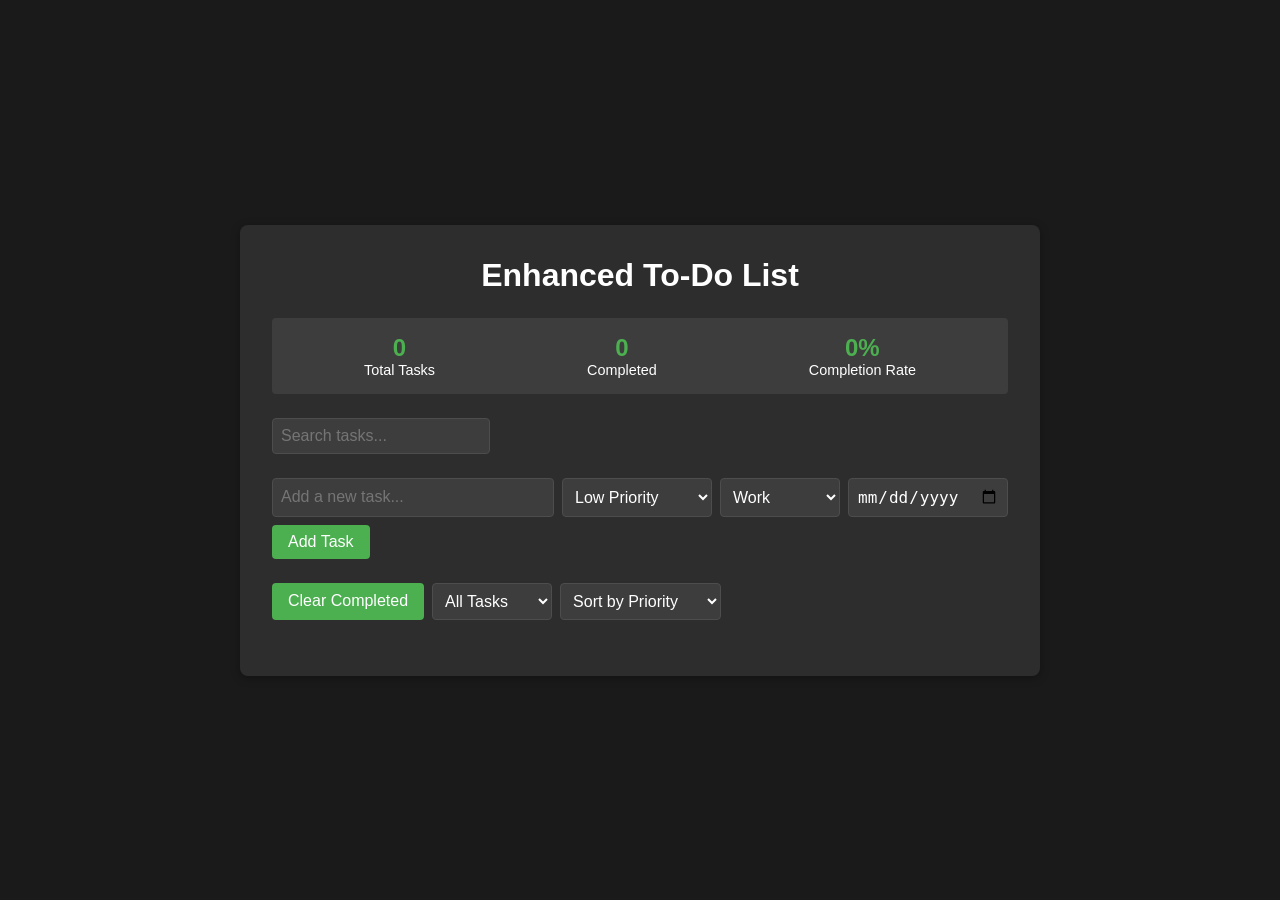
<file: index.html>
<!DOCTYPE html>
<html lang="en">
<head>
    <meta charset="UTF-8">
    <meta name="viewport" content="width=device-width, initial-scale=1.0">
    <title>Enhanced To-Do List</title>
    <link rel="stylesheet" href="styles.css">
</head>
<body>
    <div class="container">
        <h1>Enhanced To-Do List</h1>
        
        <div class="stats-container">
            <div class="stat">
                <span id="totalTasks">0</span> Total Tasks
            </div>
            <div class="stat">
                <span id="completedTasks">0</span> Completed
            </div>
            <div class="stat">
                <span id="completionRate">0%</span> Completion Rate
            </div>
        </div>

        <div class="search-container">
            <input type="text" id="searchInput" placeholder="Search tasks...">
        </div>

        <div class="input-container">
            <input type="text" id="taskInput" placeholder="Add a new task...">
            <select id="prioritySelect">
                <option value="low">Low Priority</option>
                <option value="medium">Medium Priority</option>
                <option value="high">High Priority</option>
            </select>
            <select id="categorySelect">
                <option value="work">Work</option>
                <option value="personal">Personal</option>
                <option value="shopping">Shopping</option>
                <option value="other">Other</option>
            </select>
            <input type="date" id="dueDate">
            <button id="addTask">Add Task</button>
        </div>

        <div class="filters">
            <button id="clearCompleted">Clear Completed</button>
            <select id="filterSelect">
                <option value="all">All Tasks</option>
                <option value="work">Work</option>
                <option value="personal">Personal</option>
                <option value="shopping">Shopping</option>
                <option value="other">Other</option>
            </select>
            <select id="sortSelect">
                <option value="priority">Sort by Priority</option>
                <option value="date">Sort by Due Date</option>
                <option value="category">Sort by Category</option>
            </select>
        </div>

        <ul id="taskList"></ul>
    </div>
    <script src="script.js"></script>
</body>
</html>
</file>
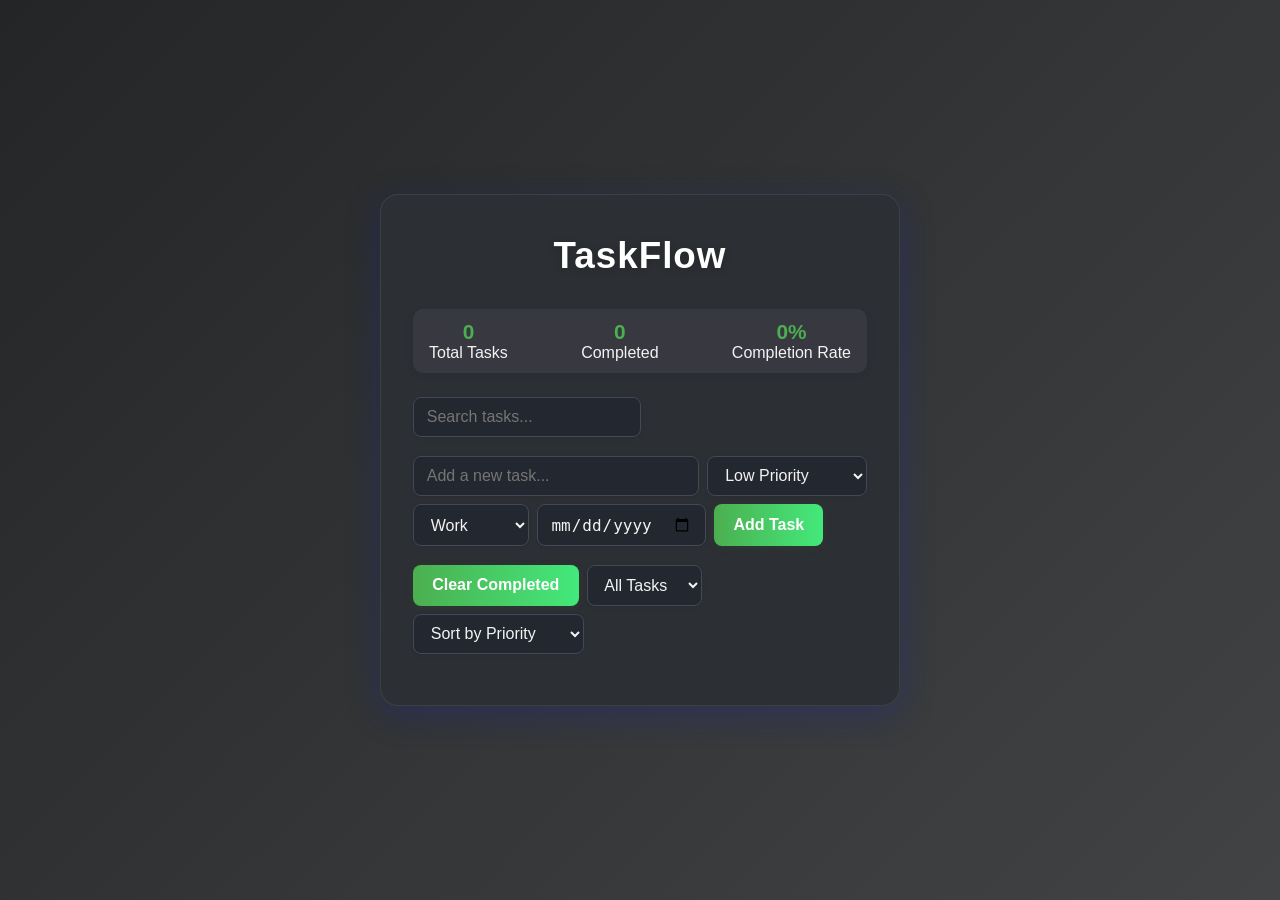
<file: public/index.html>
<!DOCTYPE html>
<html lang="en">
<head>
    <meta charset="UTF-8">
    <meta name="viewport" content="width=device-width, initial-scale=1.0">
    <title>TaskFlow</title>
    <link rel="stylesheet" href="styles.css">
</head>
<body>
    <div class="container">
        <h1>TaskFlow</h1>
        
        <div class="stats-container">
            <div class="stat">
                <span id="totalTasks">0</span> Total Tasks
            </div>
            <div class="stat">
                <span id="completedTasks">0</span> Completed
            </div>
            <div class="stat">
                <span id="completionRate">0%</span> Completion Rate
            </div>
        </div>

        <div class="search-container">
            <input type="text" id="searchInput" placeholder="Search tasks...">
        </div>

        <div class="input-container">
            <input type="text" id="taskInput" placeholder="Add a new task...">
            <select id="prioritySelect">
                <option value="low">Low Priority</option>
                <option value="medium">Medium Priority</option>
                <option value="high">High Priority</option>
            </select>
            <select id="categorySelect">
                <option value="work">Work</option>
                <option value="personal">Personal</option>
                <option value="shopping">Shopping</option>
                <option value="other">Other</option>
            </select>
            <input type="date" id="dueDate">
            <button id="addTask">Add Task</button>
        </div>

        <div class="filters">
            <button id="clearCompleted">Clear Completed</button>
            <select id="filterSelect">
                <option value="all">All Tasks</option>
                <option value="work">Work</option>
                <option value="personal">Personal</option>
                <option value="shopping">Shopping</option>
                <option value="other">Other</option>
            </select>
            <select id="sortSelect">
                <option value="priority">Sort by Priority</option>
                <option value="date">Sort by Due Date</option>
                <option value="category">Sort by Category</option>
            </select>
        </div>

        <ul id="taskList"></ul>
    </div>
    <script src="script.js"></script>
</body>
</html>
</file>
<file: styles.css>
* {
    margin: 0;
    padding: 0;
    box-sizing: border-box;
}

body {
    font-family: Arial, sans-serif;
    background-color: #1a1a1a;
    color: #ffffff;
    min-height: 100vh;
    display: flex;
    justify-content: center;
    align-items: center;
}

.container {
    background-color: #2d2d2d;
    padding: 2rem;
    border-radius: 8px;
    box-shadow: 0 2px 10px rgba(0, 0, 0, 0.3);
    width: 100%;
    max-width: 800px;
}

h1 {
    text-align: center;
    color: #ffffff;
    margin-bottom: 1.5rem;
}

.stats-container {
    display: flex;
    justify-content: space-around;
    margin-bottom: 1.5rem;
    padding: 1rem;
    background-color: #3d3d3d;
    border-radius: 4px;
}

.stat {
    text-align: center;
    font-size: 0.9rem;
}

.stat span {
    display: block;
    font-size: 1.5rem;
    font-weight: bold;
    color: #4CAF50;
}

.search-container {
    margin-bottom: 1.5rem;
}

.input-container {
    display: flex;
    gap: 0.5rem;
    margin-bottom: 1.5rem;
    flex-wrap: wrap;
}

input[type="text"],
input[type="date"],
select {
    padding: 0.5rem;
    background-color: #3d3d3d;
    border: 1px solid #4d4d4d;
    border-radius: 4px;
    color: #ffffff;
    font-size: 1rem;
}

input[type="text"] {
    flex: 1;
    min-width: 200px;
}

select {
    min-width: 120px;
}

button {
    padding: 0.5rem 1rem;
    background-color: #4CAF50;
    color: white;
    border: none;
    border-radius: 4px;
    cursor: pointer;
    font-size: 1rem;
    transition: background-color 0.3s;
}

button:hover {
    background-color: #45a049;
}

.filters {
    display: flex;
    gap: 0.5rem;
    margin-bottom: 1.5rem;
    flex-wrap: wrap;
}

#taskList {
    list-style-type: none;
}

.task-item {
    display: flex;
    justify-content: space-between;
    align-items: center;
    padding: 0.75rem;
    background-color: #3d3d3d;
    margin-bottom: 0.5rem;
    border-radius: 4px;
    transition: transform 0.2s;
}

.task-item:hover {
    transform: translateX(5px);
}

.task-item.completed {
    background-color: #2a2a2a;
    opacity: 0.8;
}

.task-item.completed .task-title {
    position: relative;
    color: #4CAF50;
}

.task-item.completed .task-title::before {
    content: "✓";
    color: #4CAF50;
    margin-right: 8px;
}

.task-item.completed .task-meta {
    color: #666;
}

.task-item.priority-high {
    border-left: 4px solid #f44336;
}

.task-item.priority-medium {
    border-left: 4px solid #ff9800;
}

.task-item.priority-low {
    border-left: 4px solid #4CAF50;
}

.task-info {
    display: flex;
    flex-direction: column;
    gap: 0.25rem;
}

.task-title {
    font-weight: bold;
}

.task-meta {
    font-size: 0.8rem;
    color: #888;
}

.task-category {
    display: inline-block;
    padding: 0.2rem 0.5rem;
    border-radius: 12px;
    font-size: 0.7rem;
    margin-right: 0.5rem;
}

.category-work {
    background-color: #2196F3;
}

.category-personal {
    background-color: #9C27B0;
}

.category-shopping {
    background-color: #FF9800;
}

.category-other {
    background-color: #607D8B;
}

.task-actions {
    display: flex;
    gap: 0.5rem;
}

.task-item button {
    background-color: #f44336;
    padding: 0.25rem 0.5rem;
}

.task-item button:hover {
    background-color: #d32f2f;
}

.due-date {
    color: #ff9800;
    font-size: 0.8rem;
}

.due-date.overdue {
    color: #f44336;
}
/* redeploy trigger */
</file>
<file: public/styles.css>
* {
    margin: 0;
    padding: 0;
    box-sizing: border-box;
}

body {
    font-family: 'Segoe UI', 'Roboto', Arial, sans-serif;
    background: linear-gradient(135deg, #232526 0%, #414345 100%);
    color: #f3f3f3;
    min-height: 100vh;
    display: flex;
    justify-content: center;
    align-items: center;
}

.container {
    background: rgba(44, 47, 51, 0.98);
    padding: 2.5rem 2rem 2rem 2rem;
    border-radius: 18px;
    box-shadow: 0 8px 32px 0 rgba(31, 38, 135, 0.37);
    width: 100%;
    max-width: 520px;
    border: 1px solid rgba(255,255,255,0.08);
}

h1 {
    text-align: center;
    color: #fff;
    margin-bottom: 2rem;
    font-size: 2.3rem;
    letter-spacing: 1px;
    font-weight: 700;
    text-shadow: 0 2px 8px rgba(0,0,0,0.2);
}

.stats-container {
    display: flex;
    justify-content: space-between;
    margin-bottom: 1.5rem;
    padding: 0.7rem 1rem;
    background: rgba(60, 60, 70, 0.7);
    border-radius: 10px;
    box-shadow: 0 2px 8px rgba(0,0,0,0.08);
}

.stat {
    text-align: center;
    font-size: 1rem;
}

.stat span {
    display: block;
    font-size: 1.3rem;
    font-weight: bold;
    color: #4CAF50;
}

.search-container {
    margin-bottom: 1.2rem;
}

.input-container {
    display: flex;
    gap: 0.5rem;
    margin-bottom: 1.2rem;
    flex-wrap: wrap;
}

input[type="text"],
input[type="date"],
select {
    padding: 0.6rem 0.8rem;
    background: #23272f;
    border: 1px solid #444857;
    border-radius: 8px;
    color: #f3f3f3;
    font-size: 1rem;
    outline: none;
    transition: border 0.2s, box-shadow 0.2s;
    box-shadow: 0 1px 4px rgba(0,0,0,0.08);
}

input[type="text"]:focus,
input[type="date"]:focus,
select:focus {
    border: 1.5px solid #4CAF50;
    box-shadow: 0 2px 8px rgba(76,175,80,0.08);
}

input[type="text"] {
    flex: 1;
    min-width: 180px;
}

select {
    min-width: 110px;
}

button {
    padding: 0.6rem 1.2rem;
    background: linear-gradient(90deg, #4CAF50 0%, #43e97b 100%);
    color: white;
    border: none;
    border-radius: 8px;
    cursor: pointer;
    font-size: 1rem;
    font-weight: 600;
    box-shadow: 0 2px 8px rgba(76,175,80,0.08);
    transition: background 0.2s, transform 0.1s;
}

button:hover {
    background: linear-gradient(90deg, #43e97b 0%, #38f9d7 100%);
    transform: translateY(-2px) scale(1.04);
}

.filters {
    display: flex;
    gap: 0.5rem;
    margin-bottom: 1.2rem;
    flex-wrap: wrap;
}

#taskList {
    list-style-type: none;
    margin-top: 1rem;
}

.task-item {
    display: flex;
    justify-content: space-between;
    align-items: center;
    padding: 1rem 1.2rem;
    background: rgba(50, 54, 60, 0.98);
    margin-bottom: 0.7rem;
    border-radius: 12px;
    box-shadow: 0 2px 8px rgba(0,0,0,0.10);
    transition: box-shadow 0.2s, transform 0.2s;
    border-left: 5px solid transparent;
}

.task-item:hover {
    box-shadow: 0 4px 16px rgba(67,233,123,0.10);
    transform: translateY(-2px) scale(1.01);
}

.task-item.completed {
    background: linear-gradient(90deg, #232526 0%, #414345 100%);
    opacity: 0.7;
}

.task-item.completed .task-title {
    color: #43e97b;
}

.task-item.completed .task-title::before {
    content: "✓";
    color: #43e97b;
    margin-right: 8px;
}

.task-item.completed .task-meta {
    color: #888;
}

.task-item.priority-high {
    border-left: 5px solid #f44336;
}

.task-item.priority-medium {
    border-left: 5px solid #ff9800;
}

.task-item.priority-low {
    border-left: 5px solid #4CAF50;
}

.task-info {
    display: flex;
    flex-direction: column;
    gap: 0.25rem;
}

.task-title {
    font-weight: 600;
    font-size: 1.08rem;
    letter-spacing: 0.2px;
}

.task-meta {
    font-size: 0.85rem;
    color: #aaa;
}

.task-category {
    display: inline-block;
    padding: 0.2rem 0.7rem;
    border-radius: 12px;
    font-size: 0.8rem;
    margin-right: 0.5rem;
    font-weight: 500;
    color: #fff;
}

.category-work {
    background: linear-gradient(90deg, #2196F3 0%, #21CBF3 100%);
}

.category-personal {
    background: linear-gradient(90deg, #9C27B0 0%, #E040FB 100%);
}

.category-shopping {
    background: linear-gradient(90deg, #FF9800 0%, #FFC107 100%);
}

.category-other {
    background: linear-gradient(90deg, #607D8B 0%, #90A4AE 100%);
}

.task-actions {
    display: flex;
    gap: 0.5rem;
}

.task-item button {
    background: linear-gradient(90deg, #f44336 0%, #ff6a00 100%);
    padding: 0.3rem 0.8rem;
    border-radius: 6px;
    font-size: 0.95rem;
    font-weight: 500;
    box-shadow: 0 1px 4px rgba(244,67,54,0.08);
}

.task-item button:hover {
    background: linear-gradient(90deg, #ff6a00 0%, #f44336 100%);
}

.due-date {
    color: #ff9800;
    font-size: 0.85rem;
    margin-left: 0.5rem;
}

.due-date.overdue {
    color: #f44336;
}

::-webkit-scrollbar {
    width: 8px;
    background: #23272f;
}
::-webkit-scrollbar-thumb {
    background: #444857;
    border-radius: 8px;
}

/* redeploy trigger */
</file>
